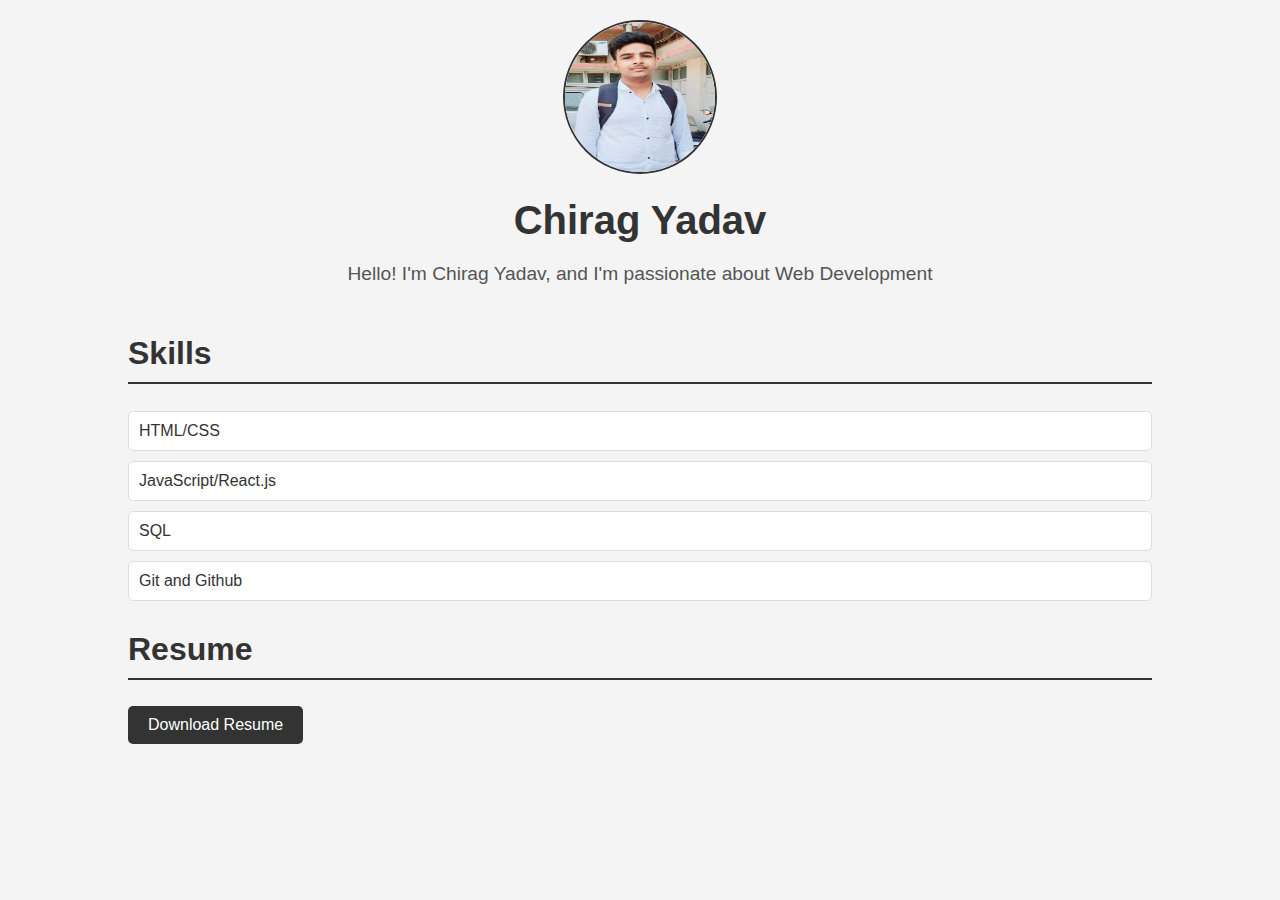
<file: portfolio/index.html>
<!DOCTYPE html>
<html lang="en">
<head>
    <meta charset="UTF-8">
    <meta name="viewport" content="width=device-width, initial-scale=1.0">
    <title>Portfolio</title>
    <link rel="stylesheet" href="style.css">
</head>
<body>
    <div class="container">
        <header>
            <img src="Chirag.jpeg" alt="Your Name" class="profile-img">
            <h1>Chirag Yadav</h1>
            <p class="intro">Hello! I'm Chirag Yadav, and I'm passionate about Web Development </p>
        </header>
        <section class="skills">
            <h2>Skills</h2>
            <ul>
                <li>HTML/CSS</li>
                <li>JavaScript/React.js</li>
                <li>SQL</li>
                <li>Git and Github</li>
            </ul>
        </section>
        <section class="resume">
            <h2>Resume</h2>
            <a href="ChiragYadavResume (3).pdf" class="btn" target="_blank">Download Resume</a>
        </section>
    </div>
</body>
</html>
</file>
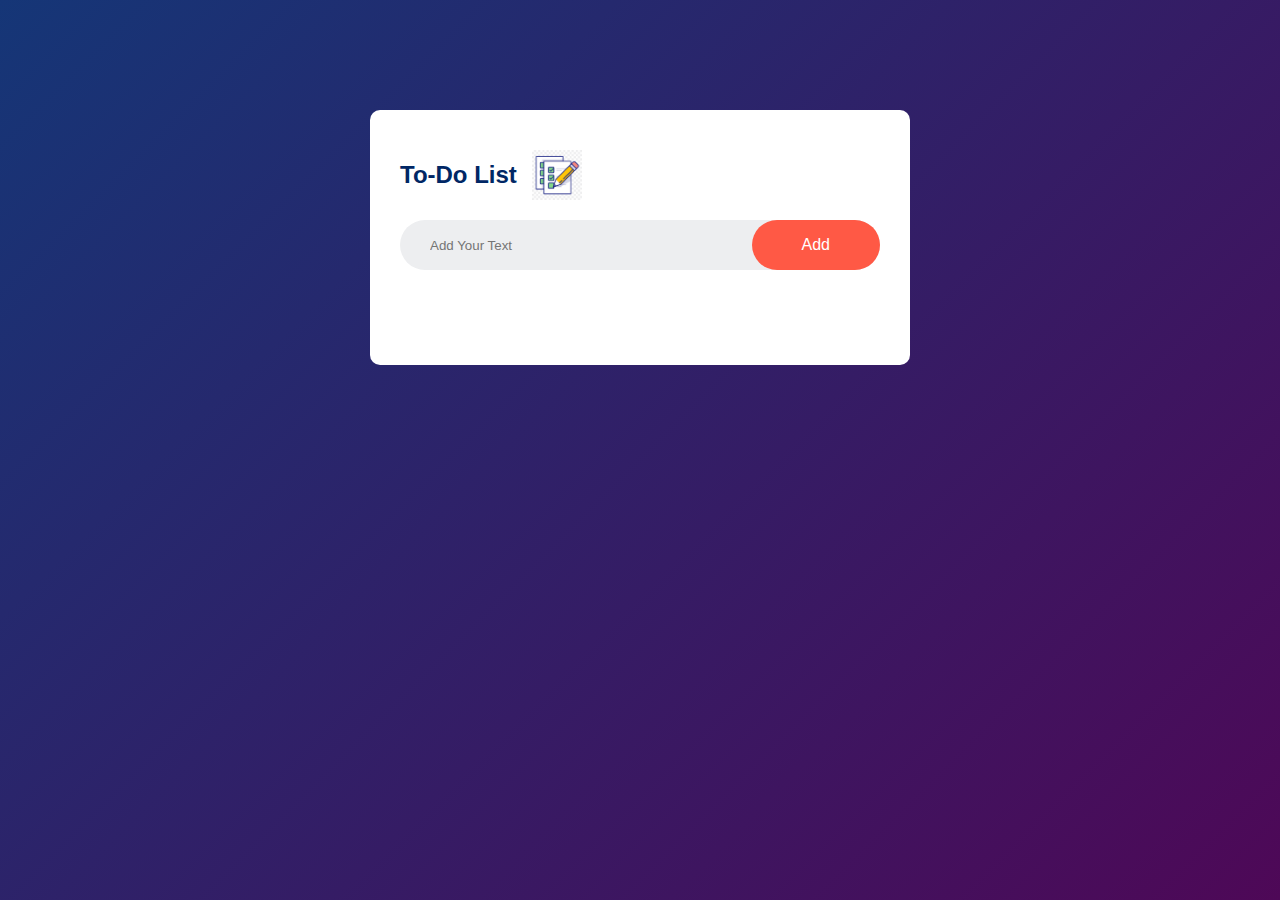
<file: To-Do List App/index.html>
<!DOCTYPE html>
<html lang="en">
<head>
  <meta charset="UTF-8">
  <meta name="viewport" content="width=device-width, initial-scale=1.0">
  <title>To-Do List App</title>
  <link rel="stylesheet" href="style.css">
</head>
<body>
  <div class="container">
    <div class="todo-app">
      <h2>To-Do List <img src="images/images.png" alt=""></h2>
      <div class="row">
        <input type="text" id="input-box" placeholder="Add Your Text">
        <button onclick="addTask()">Add</button>
      </div>
      <ul id="list-container">
        <!-- <li class="checked">Task 1</li>
        <li>Task 2</li>
        <li>Task 3</li> -->
      </ul>
    </div>
  </div>
  






  <script src="script.js"></script>
</body>
</html>
</file>
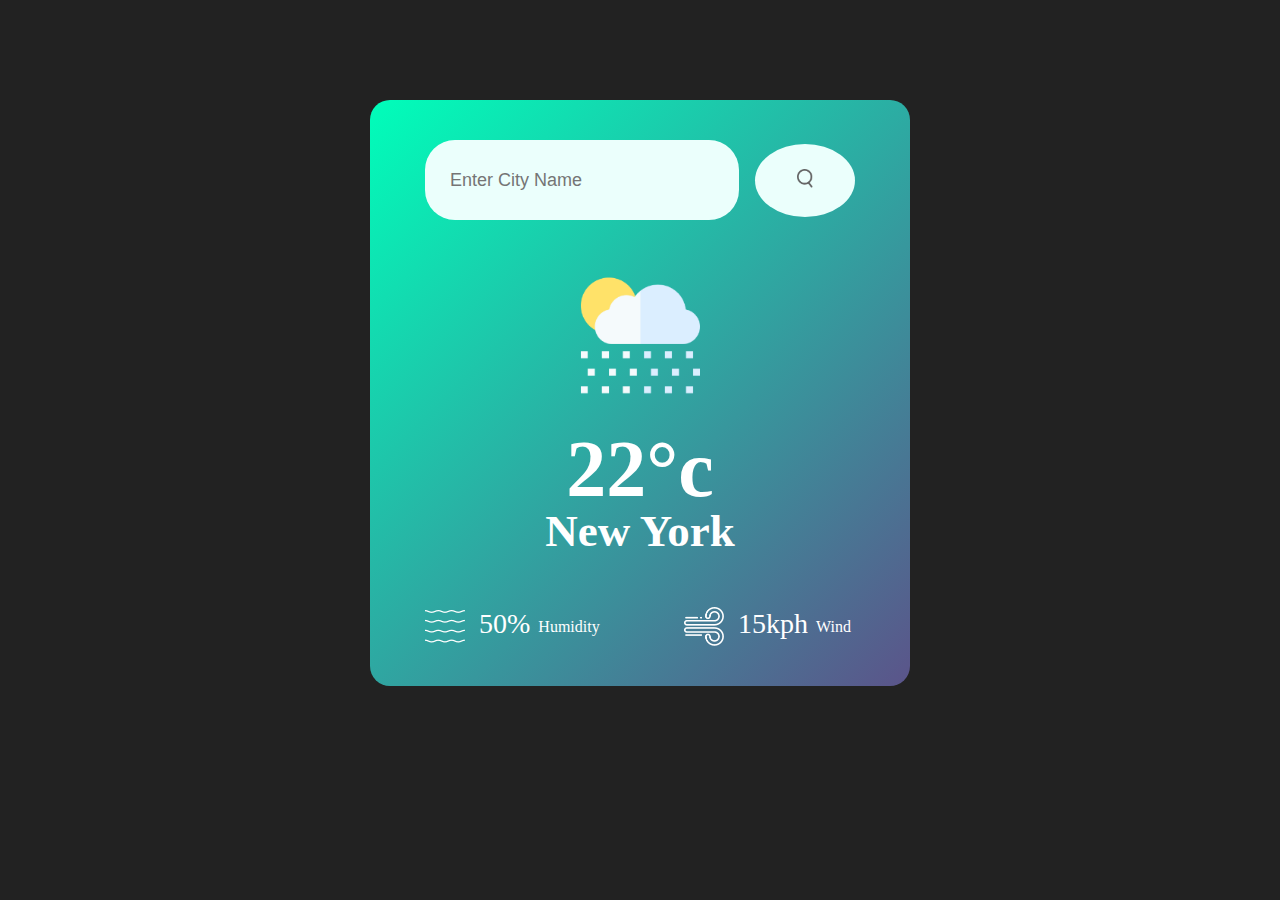
<file: Wheather_App/index.html>
<!DOCTYPE html>
<html lang="en">
<head>
  <meta charset="UTF-8">
  <meta name="viewport" content="width=device-width, initial-scale=1.0">
  <title>Weather App</title>
  <link rel="stylesheet" href="style.css">
</head>
<body>
  <div class="card">
    <div class="search">
      <input type="text" placeholder="Enter City Name">
      <button><img src="images/search.png" alt=""></button>
    </div>
    <div class="weather">
      <img src="images/rain.png" class="weather-icon">
      <h1 class="temp">22°c</h1>
      <h2 class="city">New York</h2>
    </div>
    <div class="details">
      <div class="col">
        <img src="images/humidity.png" >
        <p class="humidity">50%</p>
        <p>Humidity</p>
      </div>
      <div class="col">
        <img src="images/wind.png" >
        <p class="wind">15kph</p>
        <p>Wind</p>
      </div>
    </div>
  </div>

<script>

</script>
</body>
</html>
</file>
<file: portfolio/style.css>
body {
  font-family: Arial, sans-serif;
  margin: 0;
  padding: 0;
  background-color: #f4f4f4;
  color: #333;
}

.container {
  width: 80%;
  margin: 0 auto;
  padding: 20px;
}

header {
  text-align: center;
  margin-bottom: 50px;
}

.profile-img {
  width: 150px;
  height: 150px;
  border-radius: 50%;
  border: 2px solid #333;
}

h1 {
  margin: 20px 0;
  font-size: 2.5em;
}

.intro {
  font-size: 1.2em;
  color: #555;
}

.skills, .resume {
  margin-bottom: 30px;
}

.skills h2, .resume h2 {
  font-size: 2em;
  border-bottom: 2px solid #333;
  padding-bottom: 10px;
}

.skills ul {
  list-style-type: none;
  padding: 0;
}

.skills ul li {
  background: #fff;
  margin: 10px 0;
  padding: 10px;
  border: 1px solid #ddd;
  border-radius: 5px;
}

.btn {
  display: inline-block;
  padding: 10px 20px;
  background-color: #333;
  color: #fff;
  text-decoration: none;
  border-radius: 5px;
  transition: background-color 0.3s ease;
}

.btn:hover {
  background-color: #555;
}
</file>
<file: To-Do List App/style.css>
*{
  margin: 0;
  padding: 0;
  box-sizing: border-box;
  font-family: 'poppins',sans-serif;
}

.container{
  width: 100%;
  min-height: 100vh;
  background: linear-gradient(135deg, #153677, #4e0857);
  padding: 10px;

}

.todo-app{
  width: 100%;
  max-width: 540px;
  background: #fff;
  margin: 100px auto 20px;
  padding: 40px 30px 70px;
  border-radius: 10px;
}

.todo-app h2{
  color: #002765;
  display: flex;
  align-items: center;
  margin-bottom: 20px;
}

.todo-app h2 img{
  width: 50px;
  margin-left: 15px;
}

.row{
  display: flex;
  align-items: center;
  justify-content: space-between;
  background: #edeef0;
  border-radius: 30px;
  padding-left: 20px;
  margin-bottom: 25px;
}

input{
  flex: 1;
  border: none;
  outline: none;
  background: transparent;
  padding: 10px;
  font-weight: 14px;
}

button{
  border: none;
  outline: none;
  background-color: #ff5945;
  color: #fff;
  padding: 16px 50px;
  font-size: 16px;
  cursor: pointer;
  border-radius: 40px;
}

ul li{
  list-style: none;
  font-size: 17px;
  padding: 12px 8px 12px 50px;
  user-select: none;
  cursor: pointer;
  position: relative;
}

ul li::before{
  content: '';
  position: absolute;
  height: 28px;
  width: 22px;
  border-radius: 50%;
  background-image: url(images/unchecked.png);
  background-size: cover;
  background-position: center;
  top: 8px;
  left: 8px;
}

ul li.checked{
  color: #555;
  text-decoration: line-through;
}

ul li.checked::before{
  background-image: url(images/checked.jpg); 
}

ul li span{
  position: absolute;
  right: 0;
  top: 5px;
  width: 40px;
  height: 40px;
  font-size: 22px;
  color: #555;
  line-height: 40px;
  text-align: center;
  border-radius: 50%;
}

ul li span:hover{
  background-color: lightgrey;
}
</file>
<file: Wheather_App/style.css>
*{
  margin: 0;
  padding: 0;
}

body{
  background-color: #222;
}

.card{
  width: 90%;
  max-width: 470px;
  background: linear-gradient(135deg,#00feba,#5b548a);
  color: #fff;
  margin: 100px auto 0;
  padding: 40px 35px;
  border-radius: 20px;
  text-align: center;
  
}

.search {
  display: flex;
  justify-content: space-between;
  align-items: center;
  padding: 0 20px;
  
}

.search input{
  border: 0;
  outline: 0;
  background-color: #ebfffc;
  color: #555;
  padding: 10px 25px;
  height: 60px;
  border-radius: 30px;
  flex: 1;
  margin-right: 16px;
  font-size: 18px;

}

.search button{
  border: 0;
  outline: 0;
  background-color: #ebfffc;
  width: 100px;
  height: 73px;
  cursor: pointer;
  border-radius: 50%;
  padding: 10px 15px;
  
  
}

.search button img{
  width : 16px;
}

.weather-icon{
  width: 170px;
  margin-top: 30px;
}

.temp{
  font-size: 80px;
  font-weight: 500px;
}

.city{
  font-size: 45px;
  font-weight: 500px;
  margin-top: -10px;
}

.details{
  display: flex;
  justify-content: space-between;
  align-items: center;
  padding: 0 20px;
  margin-top: 50px;
  
}

.col{
  display: flex;
  align-items: center;
  text-align: left;
}

.col img{
  width: 40px;
  margin-right: 10px;
}

.col p{
  justify-content: space-between;
  padding: 4px;
}

.humidity, .wind{
  font-size: 28px;
  margin-top: -6px;
}
</file>
